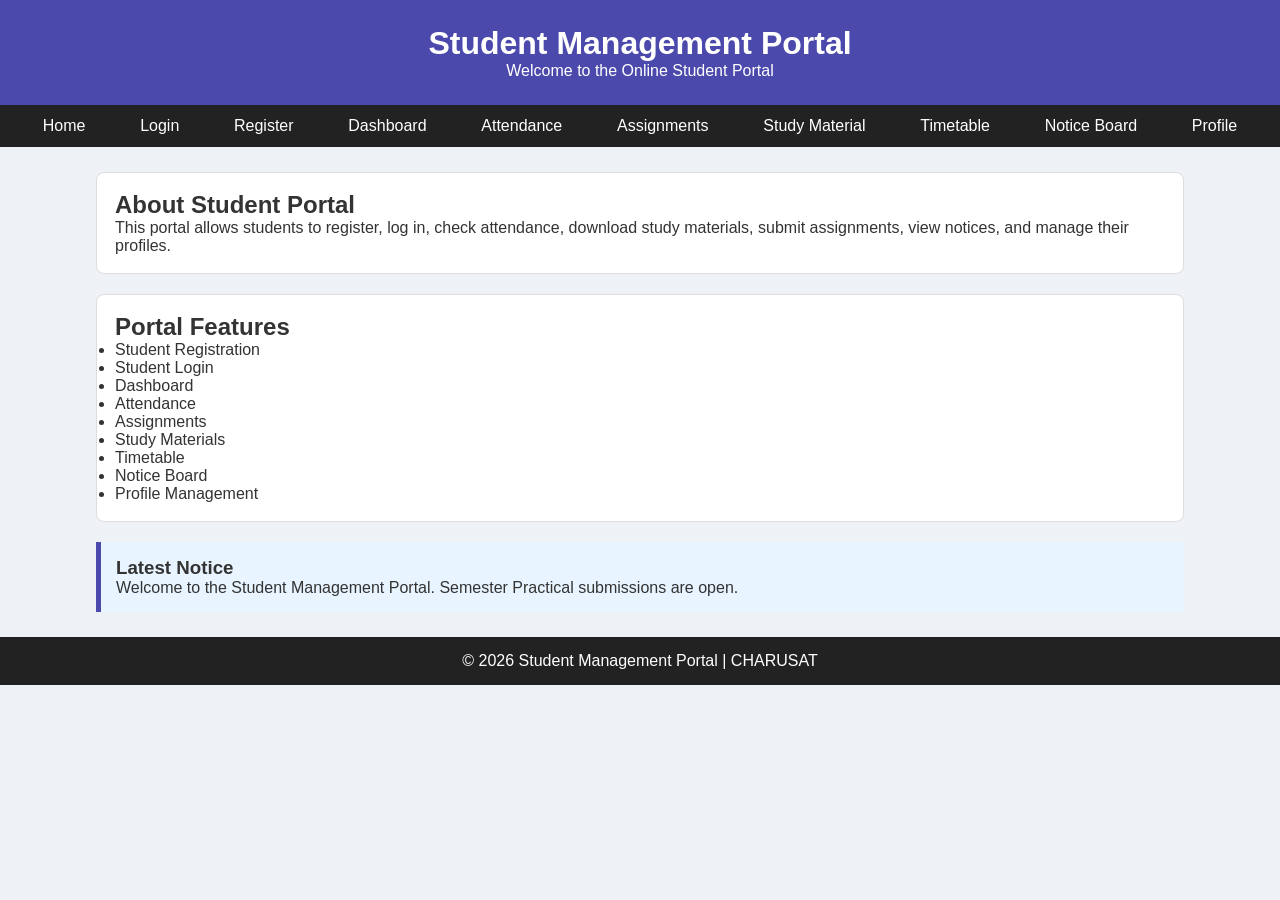
<file: P2,3/index.html>
<!DOCTYPE html>
<html lang="en">

<head>
    <meta charset="UTF-8" />
    <meta name="viewport" content="width=device-width, initial-scale=1.0" />
    <title>Student Management Portal</title>

    <link rel="stylesheet" href="style.css" />
</head>

<body>
    <header>
        <h1>Student Management Portal</h1>
        <p>Welcome to the Online Student Portal</p>
    </header>

    <nav>
        <ul>
            <li><a href="index.html">Home</a></li>
            <li><a href="login.html">Login</a></li>
            <li><a href="register.html">Register</a></li>
            <li><a href="dashboard.html">Dashboard</a></li>
            <li><a href="attendance.html">Attendance</a></li>
            <li><a href="assignment.html">Assignments</a></li>
            <li><a href="study-material.html">Study Material</a></li>
            <li><a href="timetable.html">Timetable</a></li>
            <li><a href="notice.html">Notice Board</a></li>
            <li><a href="profile.html">Profile</a></li>
        </ul>
    </nav>

    <main>
        <section>
            <h2>About Student Portal</h2>

            <article>
                <p>
                    This portal allows students to register, log in, check attendance,
                    download study materials, submit assignments, view notices, and
                    manage their profiles.
                </p>
            </article>
        </section>

        <section>
            <h2>Portal Features</h2>

            <ul>
                <li>Student Registration</li>
                <li>Student Login</li>
                <li>Dashboard</li>
                <li>Attendance</li>
                <li>Assignments</li>
                <li>Study Materials</li>
                <li>Timetable</li>
                <li>Notice Board</li>
                <li>Profile Management</li>
            </ul>
        </section>

        <aside>
            <h3>Latest Notice</h3>
            <p>
                Welcome to the Student Management Portal. Semester Practical
                submissions are open.
            </p>
        </aside>
    </main>

    <footer>
        <p>&copy; 2026 Student Management Portal | CHARUSAT</p>
    </footer>
</body>

</html>
</file>
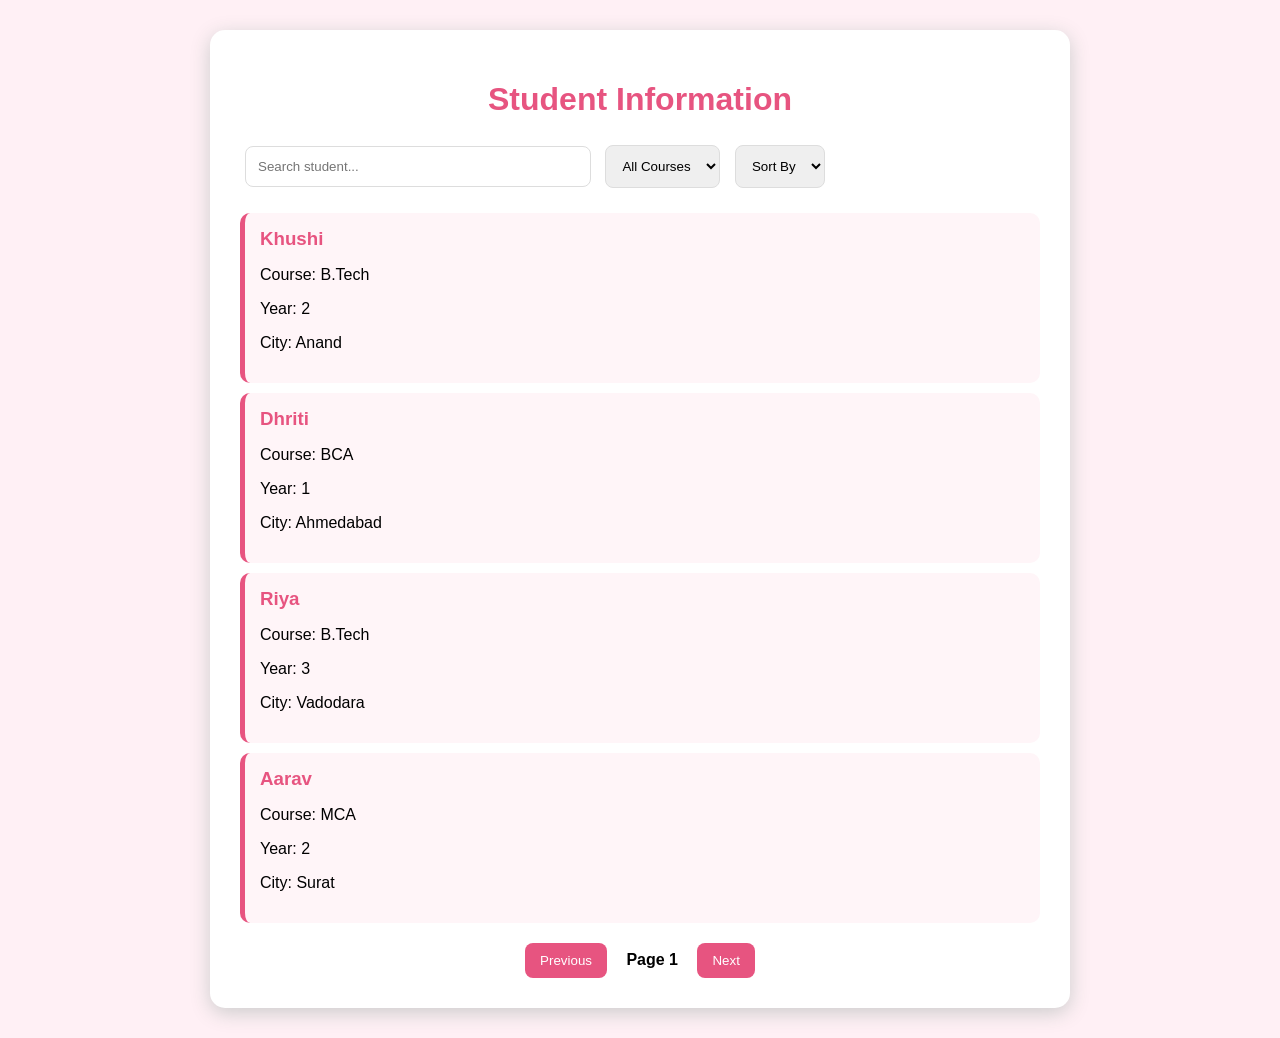
<file: P6/index.html>
<!DOCTYPE html>
<html>

<head>

    <title>Student Data</title>

    <link rel="stylesheet" href="style.css">

</head>

<body>

    <div class="container">

        <h1>Student Information</h1>

        <!-- Search -->
        <input
            type="text"
            id="search"
            placeholder="Search student..."
        >

        <!-- Filter -->
        <select id="courseFilter">

            <option value="All">All Courses</option>
            <option value="B.Tech">B.Tech</option>
            <option value="BCA">BCA</option>
            <option value="MCA">MCA</option>

        </select>

        <!-- Sort -->
        <select id="sort">

            <option value="none">Sort By</option>
            <option value="name">Name</option>
            <option value="year">Year</option>

        </select>


        <!-- Loading Message -->
        <p id="loading">Loading students...</p>

        <!-- Error Message -->
        <p id="error"></p>


        <!-- Student Data -->
        <div id="studentList"></div>


        <!-- Pagination -->
        <div class="pagination">

            <button onclick="previousPage()">
                Previous
            </button>

            <span id="pageNumber">Page 1</span>

            <button onclick="nextPage()">
                Next
            </button>

        </div>

    </div>


    <script src="script.js"></script>

</body>

</html>
</file>
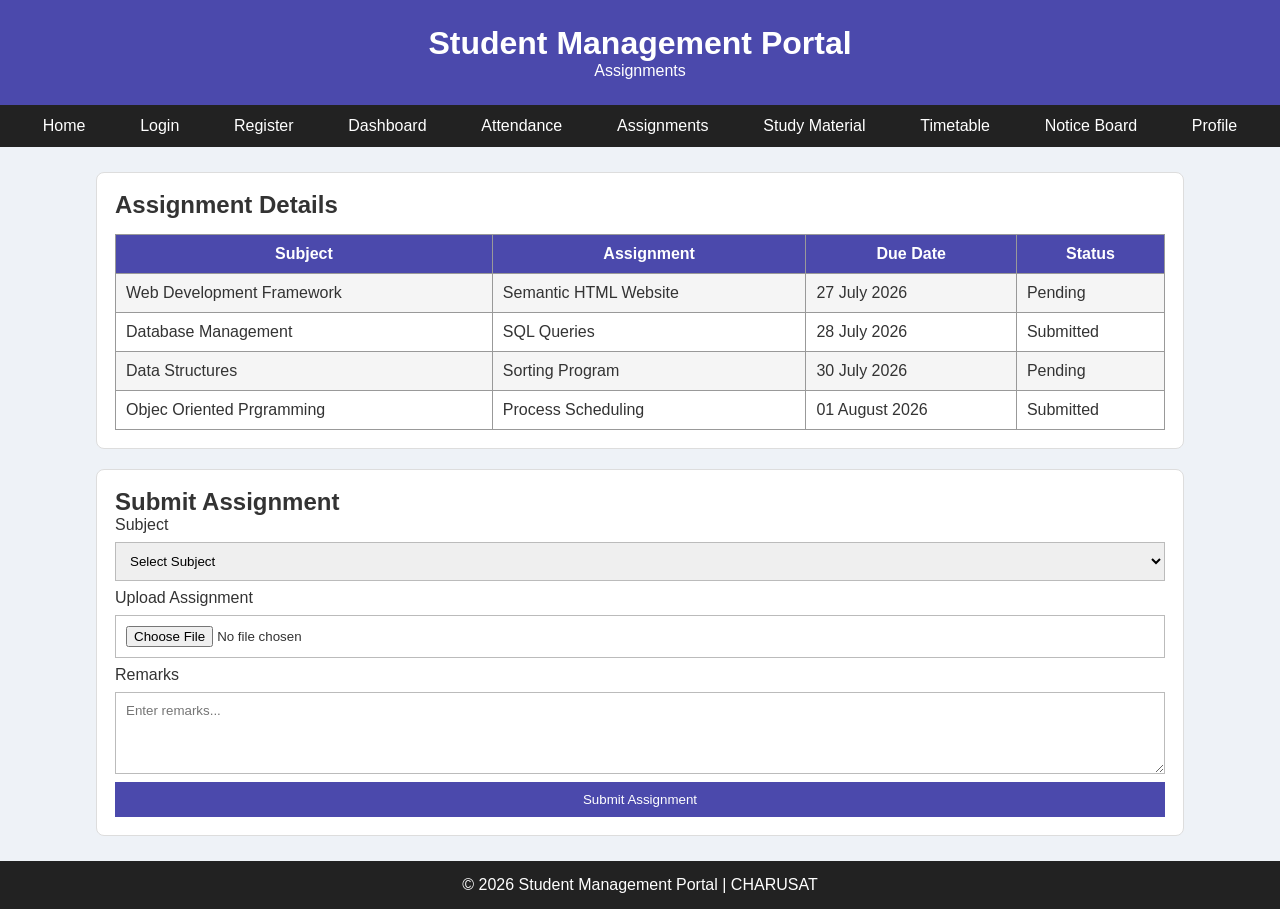
<file: P2,3/assignment.html>
<!DOCTYPE html>
<html lang="en">

<head>
    <meta charset="UTF-8" />
    <meta name="viewport" content="width=device-width, initial-scale=1.0" />
    <title>Assignments | Student Management Portal</title>
    <link rel="stylesheet" href="style.css" />
</head>

<body>
    <header>
        <h1>Student Management Portal</h1>
        <p>Assignments</p>
    </header>

    <nav>
        <ul>
            <li><a href="index.html">Home</a></li>
            <li><a href="login.html">Login</a></li>
            <li><a href="register.html">Register</a></li>
            <li><a href="dashboard.html">Dashboard</a></li>
            <li><a href="attendance.html">Attendance</a></li>
            <li><a href="assignment.html">Assignments</a></li>
            <li><a href="study-material.html">Study Material</a></li>
            <li><a href="timetable.html">Timetable</a></li>
            <li><a href="notice.html">Notice Board</a></li>
            <li><a href="profile.html">Profile</a></li>
        </ul>
    </nav>

    <main>
        <section class="assignment-section">
            <h2>Assignment Details</h2>

            <table>
                <tr>
                    <th>Subject</th>
                    <th>Assignment</th>
                    <th>Due Date</th>
                    <th>Status</th>
                </tr>

                <tr>
                    <td>Web Development Framework</td>
                    <td>Semantic HTML Website</td>
                    <td>27 July 2026</td>
                    <td>Pending</td>
                </tr>

                <tr>
                    <td>Database Management</td>
                    <td>SQL Queries</td>
                    <td>28 July 2026</td>
                    <td>Submitted</td>
                </tr>

                <tr>
                    <td>Data Structures</td>
                    <td>Sorting Program</td>
                    <td>30 July 2026</td>
                    <td>Pending</td>
                </tr>

                <tr>
                    <td>Objec Oriented Prgramming</td>
                    <td>Process Scheduling</td>
                    <td>01 August 2026</td>
                    <td>Submitted</td>
                </tr>
            </table>
        </section>

        <section class="submit-box">
            <h2>Submit Assignment</h2>

            <form>
                <label for="subject">Subject</label>
                <select id="subject" required>
                    <option value="">Select Subject</option>
                    <option>Web Development Framework</option>
                    <option>Database Management</option>
                    <option>Data Structures</option>
                    <option>Operating System</option>
                </select>

                <label for="file">Upload Assignment</label>
                <input type="file" id="file" required />

                <label for="remarks">Remarks</label>
                <textarea id="remarks" rows="4" placeholder="Enter remarks..."></textarea>

                <button type="submit">Submit Assignment</button>
            </form>
        </section>
    </main>

    <footer>
        <p>&copy; 2026 Student Management Portal | CHARUSAT</p>
    </footer>
</body>

</html>
</file>
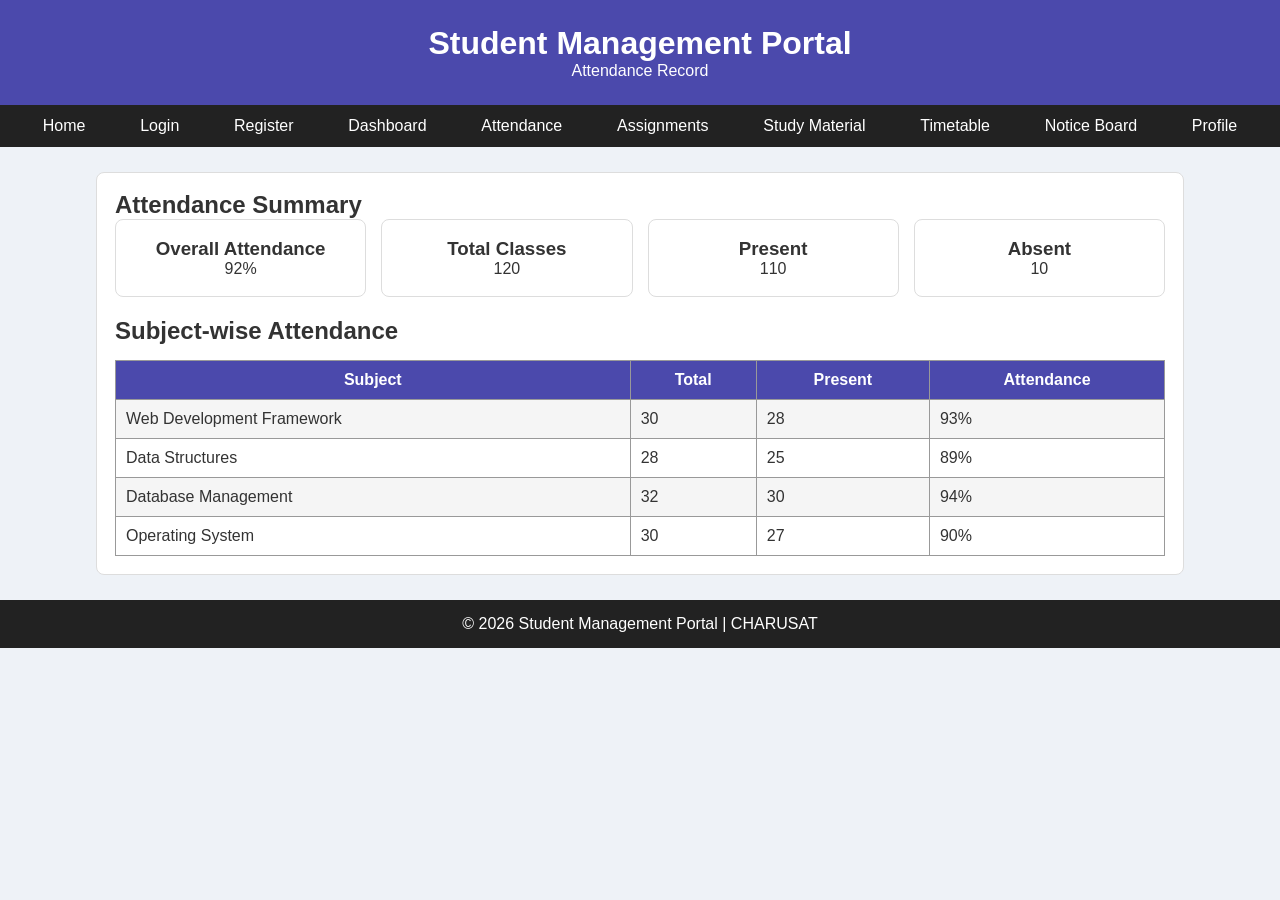
<file: P2,3/attendance.html>
<!DOCTYPE html>
    <html lang="en">
    <head>
        <meta charset="UTF-8" />
        <meta name="viewport" content="width=device-width, initial-scale=1.0" />
        <title>Attendance | Student Management Portal</title>
        <link rel="stylesheet" href="style.css" />
    </head>
    <body>
        <header>
            <h1>Student Management Portal</h1>
            <p>Attendance Record</p>
        </header>
        <nav>
            <ul>
                <li><a href="index.html">Home</a></li>
                <li><a href="login.html">Login</a></li>
                <li><a href="register.html">Register</a></li>
                <li><a href="dashboard.html">Dashboard</a></li>
                <li><a href="attendance.html">Attendance</a></li>
                <li><a href="assignment.html">Assignments</a></li>
                <li><a href="study-material.html">Study Material</a></li>
                <li><a href="timetable.html">Timetable</a></li>
                <li><a href="notice.html">Notice Board</a></li>
                <li><a href="profile.html">Profile</a></li>
            </ul>
        </nav>
        <main>
            <section class="attendance">
                <h2>Attendance Summary</h2>
                <div class="summary">
                    <div class="box">
                        <h3>Overall Attendance</h3>
                        <p>92%</p>
                    </div>
                    <div class="box">
                        <h3>Total Classes</h3>
                        <p>120</p>
                    </div>
                    <div class="box">
                        <h3>Present</h3>
                        <p>110</p>
                    </div>
                    <div class="box">
                        <h3>Absent</h3>
                        <p>10</p>
                    </div>
                </div>
                <h2>Subject-wise Attendance</h2>
                <table>
                    <tr>
                        <th>Subject</th>
                        <th>Total</th>
                        <th>Present</th>
                        <th>Attendance</th>
                    </tr>
                    <tr>
                        <td>Web Development Framework</td>
                        <td>30</td>
                        <td>28</td>
                        <td>93%</td>
                    </tr>
                    <tr>
                        <td>Data Structures</td>
                        <td>28</td>
                        <td>25</td>
                        <td>89%</td>
                    </tr>
                    <tr>
                        <td>Database Management</td>
                        <td>32</td>
                        <td>30</td>
                        <td>94%</td>
                    </tr>
                    <tr>
                        <td>Operating System</td>
                        <td>30</td>
                        <td>27</td>
                        <td>90%</td>
                    </tr>
                </table>
            </section>
        </main>
        <footer>
            <p>&copy; 2026 Student Management Portal | CHARUSAT</p>
        </footer>
    </body>
    </html>
</file>
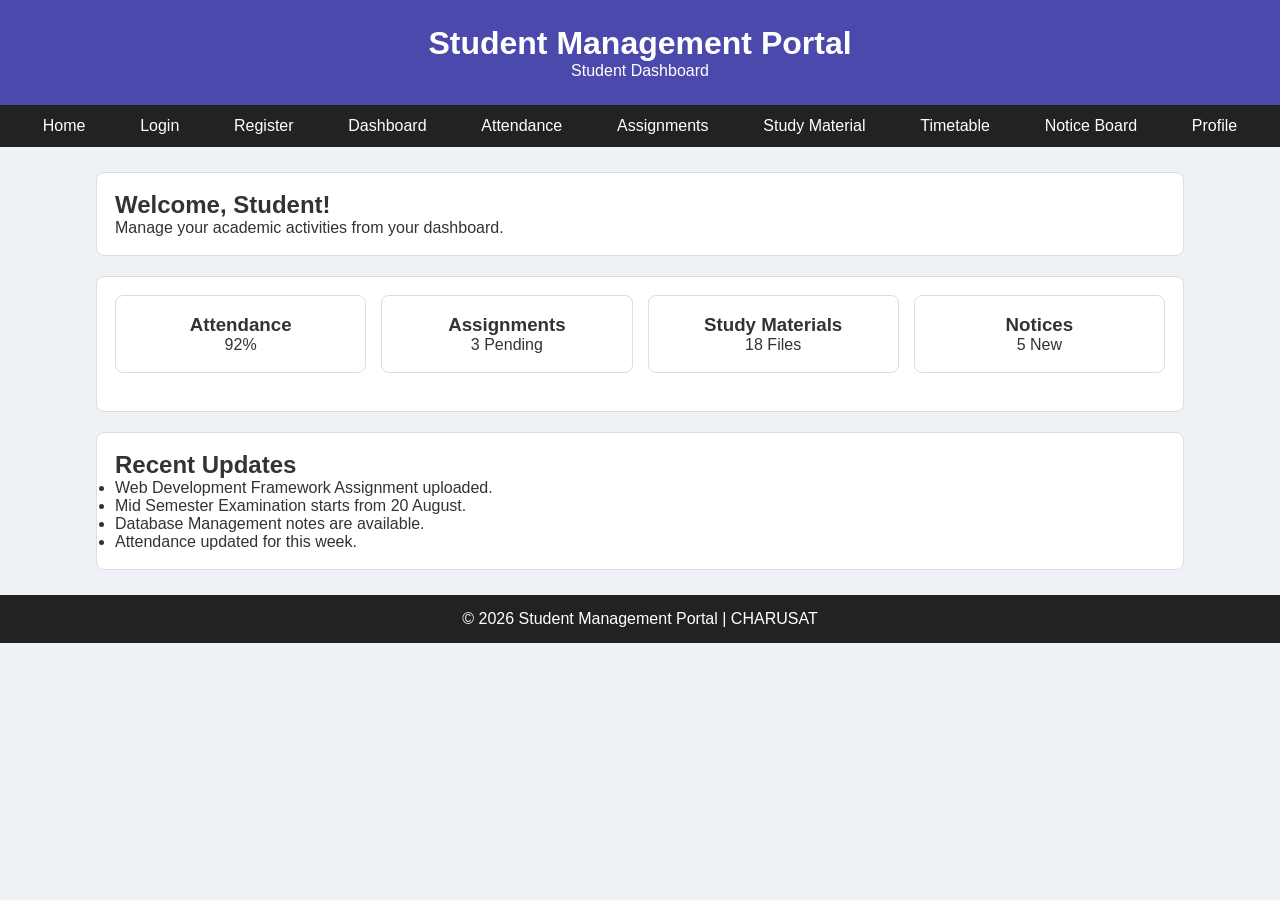
<file: P2,3/dashboard.html>
<!DOCTYPE html>
<html lang="en">

<head>
    <meta charset="UTF-8" />
    <meta name="viewport" content="width=device-width, initial-scale=1.0" />
    <title>Dashboard | Student Management Portal</title>
    <link rel="stylesheet" href="style.css" />
</head>

<body>
    <header>
        <h1>Student Management Portal</h1>
        <p>Student Dashboard</p>
    </header>

    <nav>
        <ul>
            <li><a href="index.html">Home</a></li>
            <li><a href="login.html">Login</a></li>
            <li><a href="register.html">Register</a></li>
            <li><a href="dashboard.html">Dashboard</a></li>
            <li><a href="attendance.html">Attendance</a></li>
            <li><a href="assignment.html">Assignments</a></li>
            <li><a href="study-material.html">Study Material</a></li>
            <li><a href="timetable.html">Timetable</a></li>
            <li><a href="notice.html">Notice Board</a></li>
            <li><a href="profile.html">Profile</a></li>
        </ul>
    </nav>

    <main>
        <section class="welcome">
            <h2>Welcome, Student!</h2>
            <p>Manage your academic activities from your dashboard.</p>
        </section>

        <section class="cards">
            <article class="card">
                <h3>Attendance</h3>
                <p>92%</p>
            </article>

            <article class="card">
                <h3>Assignments</h3>
                <p>3 Pending</p>
            </article>

            <article class="card">
                <h3>Study Materials</h3>
                <p>18 Files</p>
            </article>

            <article class="card">
                <h3>Notices</h3>
                <p>5 New</p>
            </article>
        </section>

        <section class="updates">
            <h2>Recent Updates</h2>

            <ul>
                <li>Web Development Framework Assignment uploaded.</li>
                <li>Mid Semester Examination starts from 20 August.</li>
                <li>Database Management notes are available.</li>
                <li>Attendance updated for this week.</li>
            </ul>
        </section>
    </main>

    <footer>
        <p>&copy; 2026 Student Management Portal | CHARUSAT</p>
    </footer>
</body>

</html>
</file>
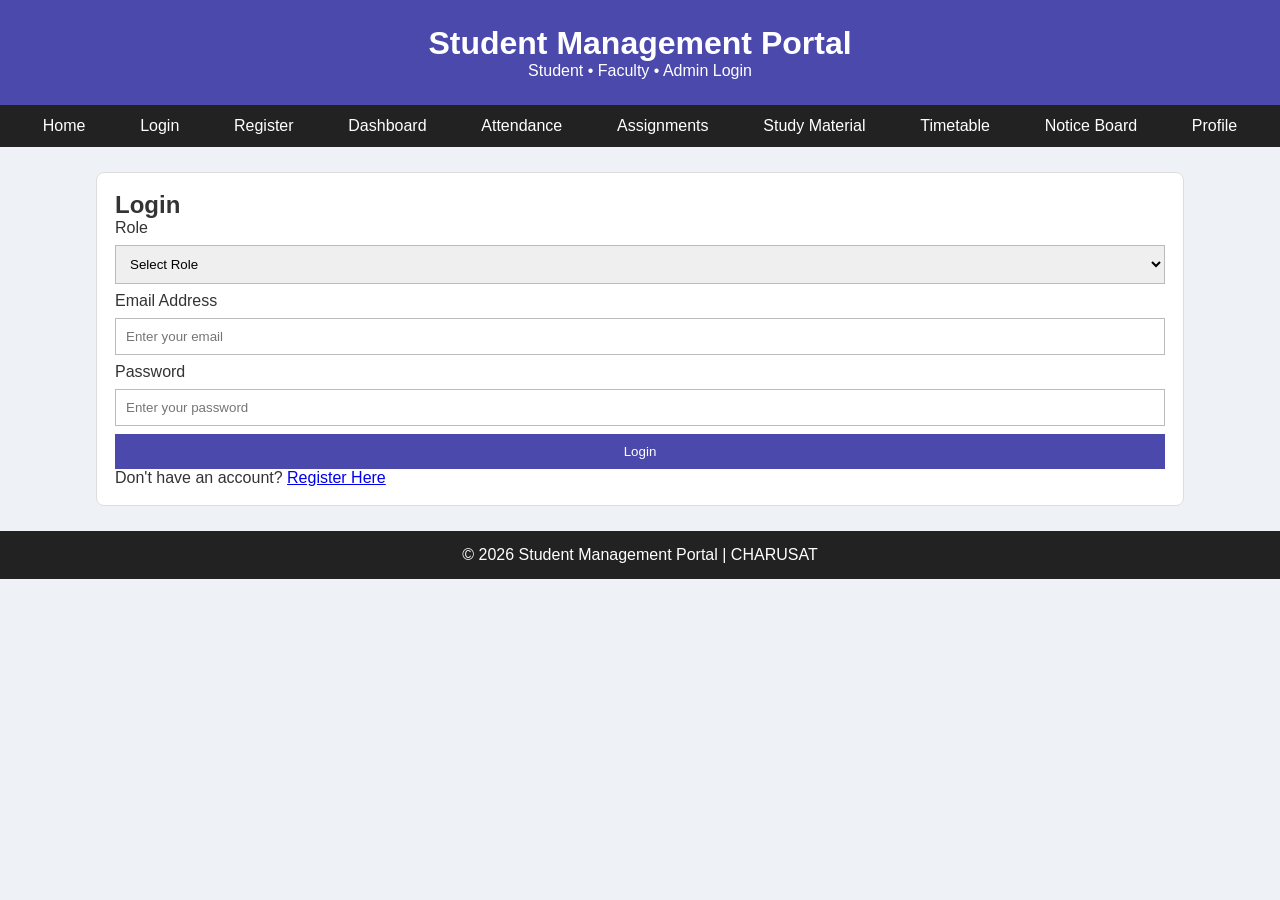
<file: P2,3/login.html>
<!DOCTYPE html>
<html lang="en">
<head>
    <meta charset="UTF-8" />
    <meta name="viewport" content="width=device-width, initial-scale=1.0" />
    <title>Login | Student Management Portal</title>
    <link rel="stylesheet" href="style.css" />
</head>
<body>
    <header>
        <h1>Student Management Portal</h1>
        <p>Student • Faculty • Admin Login</p>
    </header>
    <nav>
        <ul>
            <li><a href="index.html">Home</a></li>
            <li><a href="login.html">Login</a></li>
            <li><a href="register.html">Register</a></li>
            <li><a href="dashboard.html">Dashboard</a></li>
            <li><a href="attendance.html">Attendance</a></li>
            <li><a href="assignment.html">Assignments</a></li>
            <li><a href="study-material.html">Study Material</a></li>
            <li><a href="timetable.html">Timetable</a></li>
            <li><a href="notice.html">Notice Board</a></li>
            <li><a href="profile.html">Profile</a></li>
        </ul>
    </nav>
    <main>
        <section class="login-box">
            <h2>Login</h2>
            <form action="#" method="post">
                <label for="role">Role</label>
                <select id="role" name="role" required>
                    <option value="">Select Role</option>
                    <option>Student</option>
                    <option>Faculty</option>
                    <option>Admin</option>
                </select>
                <label for="email">Email Address</label>
                <input type="email" id="email" name="email" placeholder="Enter your email" required />
                <label for="password">Password</label>
                <input type="password" id="password" name="password" placeholder="Enter your password" required />
                <button type="submit">Login</button>
            </form>
            <p class="register-link">
                Don't have an account?
                <a href="register.html">Register Here</a>
            </p>
        </section>
    </main>
    <footer>
        <p>&copy; 2026 Student Management Portal | CHARUSAT</p>
    </footer>
</body>
</html>
</file>
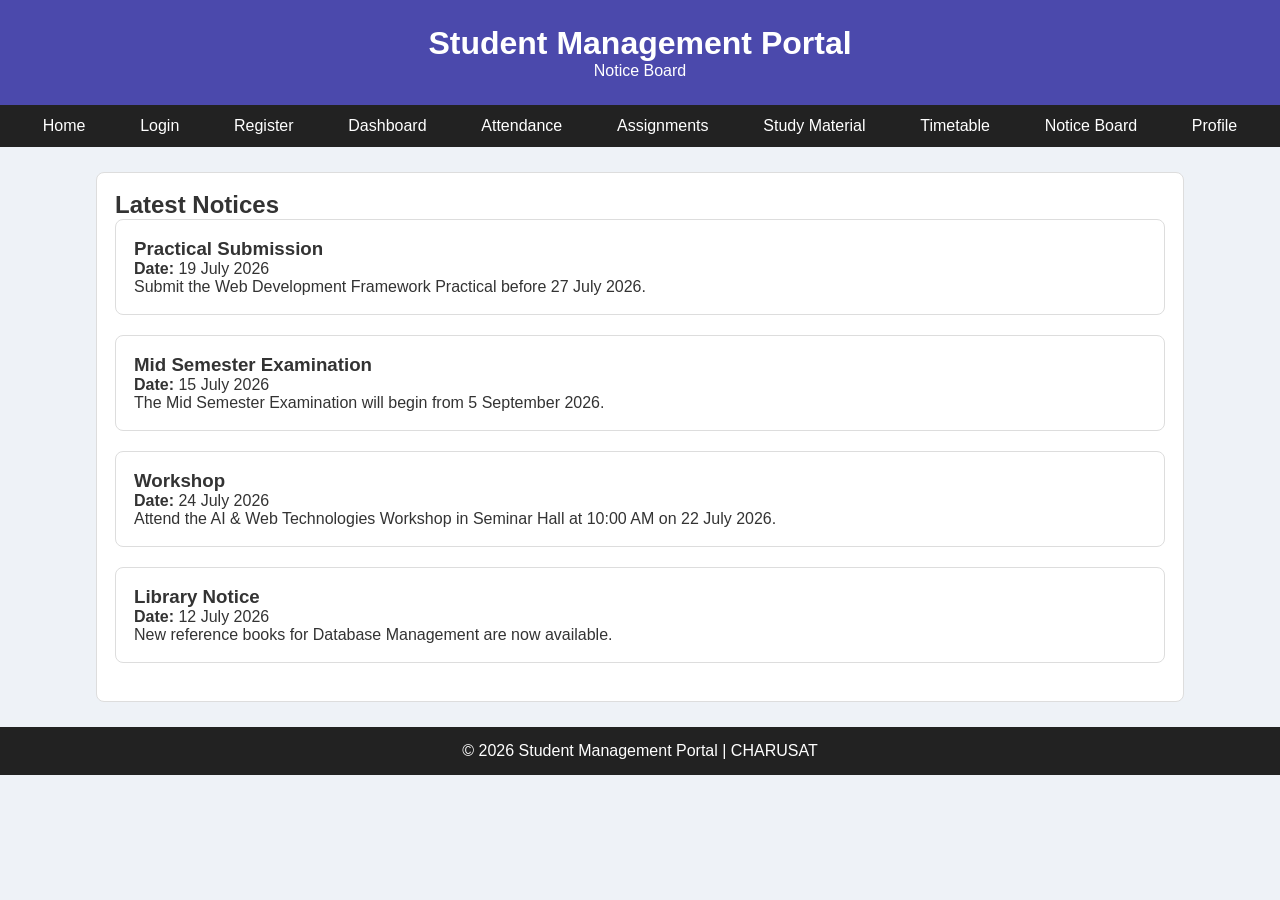
<file: P2,3/notice.html>
<!DOCTYPE html>
<html lang="en">

<head>
    <meta charset="UTF-8" />
    <meta name="viewport" content="width=device-width, initial-scale=1.0" />
    <title>Notice Board | Student Management Portal</title>
    <link rel="stylesheet" href="style.css" />
</head>

<body>
    <header>
        <h1>Student Management Portal</h1>
        <p>Notice Board</p>
    </header>

    <nav>
        <ul>
            <li><a href="index.html">Home</a></li>
            <li><a href="login.html">Login</a></li>
            <li><a href="register.html">Register</a></li>
            <li><a href="dashboard.html">Dashboard</a></li>
            <li><a href="attendance.html">Attendance</a></li>
            <li><a href="assignment.html">Assignments</a></li>
            <li><a href="study.html">Study Material</a></li>
            <li><a href="TT.html">Timetable</a></li>
            <li><a href="notice.html">Notice Board</a></li>
            <li><a href="profile.html">Profile</a></li>
        </ul>
    </nav>

    <main>
        <section class="notice-board">
            <h2>Latest Notices</h2>

            <article class="notice-card">
                <h3>Practical Submission</h3>
                <p><strong>Date:</strong> 19 July 2026</p>
                <p>
                    Submit the Web Development Framework Practical before 27 July 2026.
                </p>
            </article>

            <article class="notice-card">
                <h3>Mid Semester Examination</h3>
                <p><strong>Date:</strong> 15 July 2026</p>
                <p>The Mid Semester Examination will begin from 5 September 2026.</p>
            </article>

            <article class="notice-card">
                <h3>Workshop</h3>
                <p><strong>Date:</strong> 24 July 2026</p>
                <p>
                    Attend the AI & Web Technologies Workshop in Seminar Hall at 10:00
                    AM on 22 July 2026.
                </p>
            </article>

            <article class="notice-card">
                <h3>Library Notice</h3>
                <p><strong>Date:</strong> 12 July 2026</p>
                <p>New reference books for Database Management are now available.</p>
            </article>
        </section>
    </main>

    <footer>
        <p>&copy; 2026 Student Management Portal | CHARUSAT</p>
    </footer>
</body>

</html>
</file>
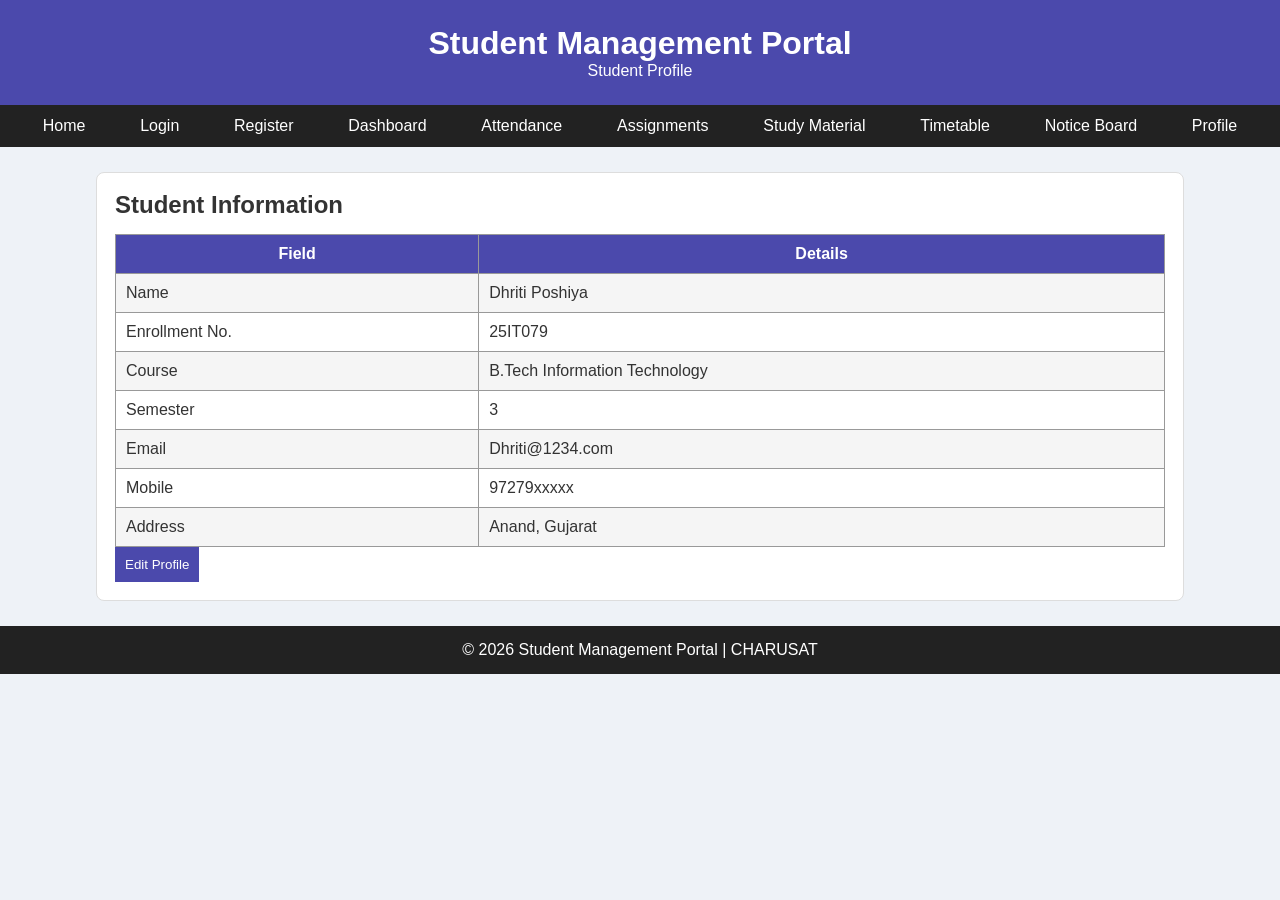
<file: P2,3/profile.html>
<!DOCTYPE html>
<html lang="en">

<head>
    <meta charset="UTF-8" />
    <meta name="viewport" content="width=device-width, initial-scale=1.0" />
    <title>Profile | Student Management Portal</title>
    <link rel="stylesheet" href="style.css" />
</head>

<body>
    <header>
        <h1>Student Management Portal</h1>
        <p>Student Profile</p>
    </header>

    <nav>
        <ul>
            <li><a href="index.html">Home</a></li>
            <li><a href="login.html">Login</a></li>
            <li><a href="register.html">Register</a></li>
            <li><a href="dashboard.html">Dashboard</a></li>
            <li><a href="attendance.html">Attendance</a></li>
            <li><a href="assignment.html">Assignments</a></li>
            <li><a href="study.html">Study Material</a></li>
            <li><a href="TT.html">Timetable</a></li>
            <li><a href="notice.html">Notice Board</a></li>
            <li><a href="profile.html">Profile</a></li>
        </ul>
    </nav>

    <main>
        <section class="profile-card">
            <h2>Student Information</h2>

            <table>
                <tr>
                    <th>Field</th>
                    <th>Details</th>
                </tr>

                <tr>
                    <td>Name</td>
                    <td>Dhriti Poshiya</td>
                </tr>

                <tr>
                    <td>Enrollment No.</td>
                    <td>25IT079</td>
                </tr>

                <tr>
                    <td>Course</td>
                    <td>B.Tech Information Technology</td>
                </tr>

                <tr>
                    <td>Semester</td>
                    <td>3</td>
                </tr>

                <tr>
                    <td>Email</td>
                    <td>Dhriti@1234.com</td>
                </tr>

                <tr>
                    <td>Mobile</td>
                    <td>97279xxxxx</td>
                </tr>

                <tr>
                    <td>Address</td>
                    <td>Anand, Gujarat</td>
                </tr>
            </table>

            <button>Edit Profile</button>
        </section>
    </main>

    <footer>
        <p>&copy; 2026 Student Management Portal | CHARUSAT</p>
    </footer>
</body>

</html>
</file>
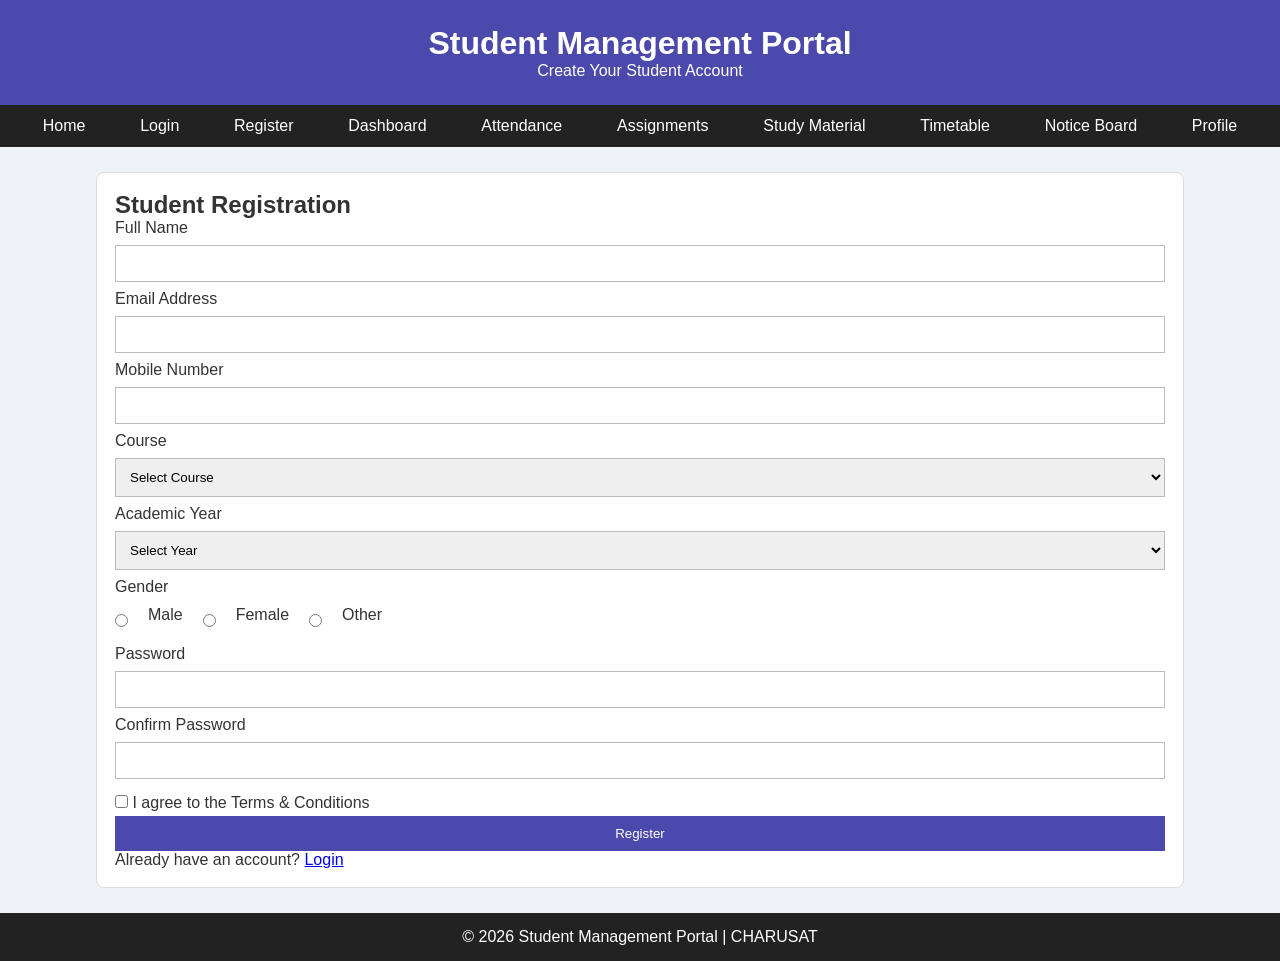
<file: P2,3/register.html>
<!DOCTYPE html>
<html lang="en">

<head>
    <meta charset="UTF-8" />
    <meta name="viewport" content="width=device-width, initial-scale=1.0" />
    <title>Register | Student Management Portal</title>
    <link rel="stylesheet" href="style.css" />
</head>

<body>
    <header>
        <h1>Student Management Portal</h1>
        <p>Create Your Student Account</p>
    </header>

    <nav>
        <ul>
            <li><a href="index.html">Home</a></li>
            <li><a href="login.html">Login</a></li>
            <li><a href="register.html">Register</a></li>
            <li><a href="dashboard.html">Dashboard</a></li>
            <li><a href="attendance.html">Attendance</a></li>
            <li><a href="assignment.html">Assignments</a></li>
            <li><a href="study-material.html">Study Material</a></li>
            <li><a href="timetable.html">Timetable</a></li>
            <li><a href="notice.html">Notice Board</a></li>
            <li><a href="profile.html">Profile</a></li>
        </ul>
    </nav>

    <main>
        <section class="register-box">
            <h2>Student Registration</h2>

            <form action="#" method="post">
                <label for="name">Full Name</label>
                <input type="text" id="name" name="name" required />

                <label for="email">Email Address</label>
                <input type="email" id="email" name="email" required />

                <label for="mobile">Mobile Number</label>
                <input type="tel" id="mobile" name="mobile" required />

                <label for="course">Course</label>
                <select id="course" name="course" required>
                    <option value="">Select Course</option>
                    <option>B.Tech Information Technology</option>
                    <option>B.Tech Computer Engineering</option>
                    <option>B.Tech CE</option>
                    <option>B.Tech Mechanical</option>
                </select>

                <label for="year">Academic Year</label>
                <select id="year" name="year" required>
                    <option value="">Select Year</option>
                    <option>1st Year</option>
                    <option>2nd Year</option>
                    <option>3rd Year</option>
                    <option>4th Year</option>
                </select>

                <label>Gender</label>

                <div class="gender">
                    <input type="radio" id="male" name="gender" />
                    <label for="male">Male</label>

                    <input type="radio" id="female" name="gender" />
                    <label for="female">Female</label>

                    <input type="radio" id="other" name="gender" />
                    <label for="other">Other</label>
                </div>

                <label for="password">Password</label>
                <input type="password" id="password" name="password" required />

                <label for="confirm">Confirm Password</label>
                <input type="password" id="confirm" name="confirm" required />

                <label class="terms">
                    <input type="checkbox" required />
                    I agree to the Terms & Conditions
                </label>

                <button type="submit">Register</button>
            </form>

            <p class="login-link">
                Already have an account?
                <a href="login.html">Login</a>
            </p>
        </section>
    </main>

    <footer>
        <p>&copy; 2026 Student Management Portal | CHARUSAT</p>
    </footer>
</body>

</html>
</file>
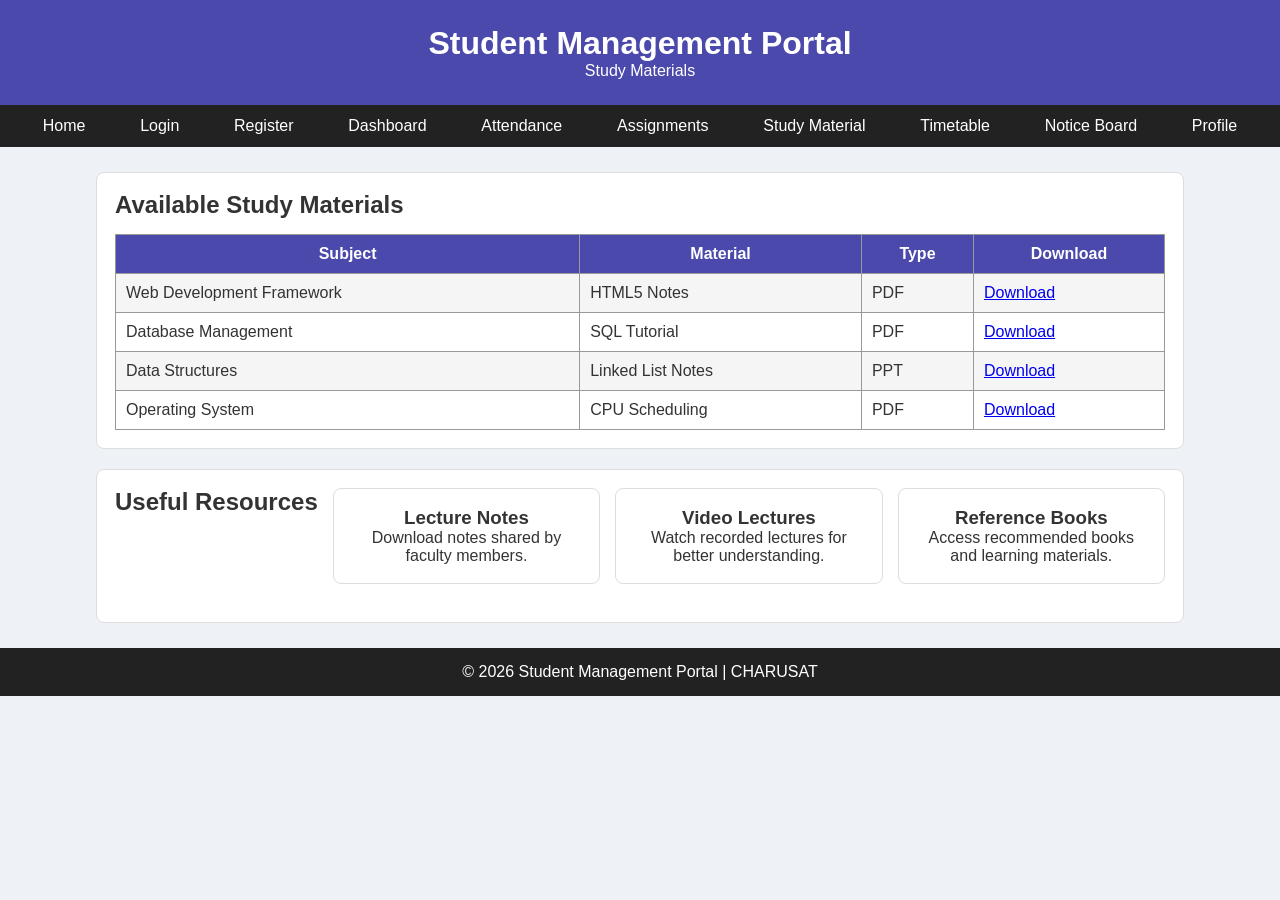
<file: P2,3/study-material.html>
<!DOCTYPE html>
<html lang="en">

<head>
    <meta charset="UTF-8" />
    <meta name="viewport" content="width=device-width, initial-scale=1.0" />
    <title>Study Material | Student Management Portal</title>
    <link rel="stylesheet" href="style.css" />
</head>

<body>
    <header>
        <h1>Student Management Portal</h1>
        <p>Study Materials</p>
    </header>

    <nav>
        <ul>
            <li><a href="index.html">Home</a></li>
            <li><a href="login.html">Login</a></li>
            <li><a href="register.html">Register</a></li>
            <li><a href="dashboard.html">Dashboard</a></li>
            <li><a href="attendance.html">Attendance</a></li>
            <li><a href="assignment.html">Assignments</a></li>
            <li><a href="study.html">Study Material</a></li>
            <li><a href="timetable.html">Timetable</a></li>
            <li><a href="notice.html">Notice Board</a></li>
            <li><a href="profile.html">Profile</a></li>
        </ul>
    </nav>

    <main>
        <section class="materials">
            <h2>Available Study Materials</h2>

            <table>
                <tr>
                    <th>Subject</th>
                    <th>Material</th>
                    <th>Type</th>
                    <th>Download</th>
                </tr>

                <tr>
                    <td>Web Development Framework</td>
                    <td>HTML5 Notes</td>
                    <td>PDF</td>
                    <td><a href="#">Download</a></td>
                </tr>

                <tr>
                    <td>Database Management</td>
                    <td>SQL Tutorial</td>
                    <td>PDF</td>
                    <td><a href="#">Download</a></td>
                </tr>

                <tr>
                    <td>Data Structures</td>
                    <td>Linked List Notes</td>
                    <td>PPT</td>
                    <td><a href="#">Download</a></td>
                </tr>

                <tr>
                    <td>Operating System</td>
                    <td>CPU Scheduling</td>
                    <td>PDF</td>
                    <td><a href="#">Download</a></td>
                </tr>
            </table>
        </section>

        <section class="resources">
            <h2>Useful Resources</h2>

            <div class="card">
                <h3>Lecture Notes</h3>
                <p>Download notes shared by faculty members.</p>
            </div>

            <div class="card">
                <h3>Video Lectures</h3>
                <p>Watch recorded lectures for better understanding.</p>
            </div>

            <div class="card">
                <h3>Reference Books</h3>
                <p>Access recommended books and learning materials.</p>
            </div>
        </section>
    </main>

    <footer>
        <p>&copy; 2026 Student Management Portal | CHARUSAT</p>
    </footer>
</body>

</html>
</file>
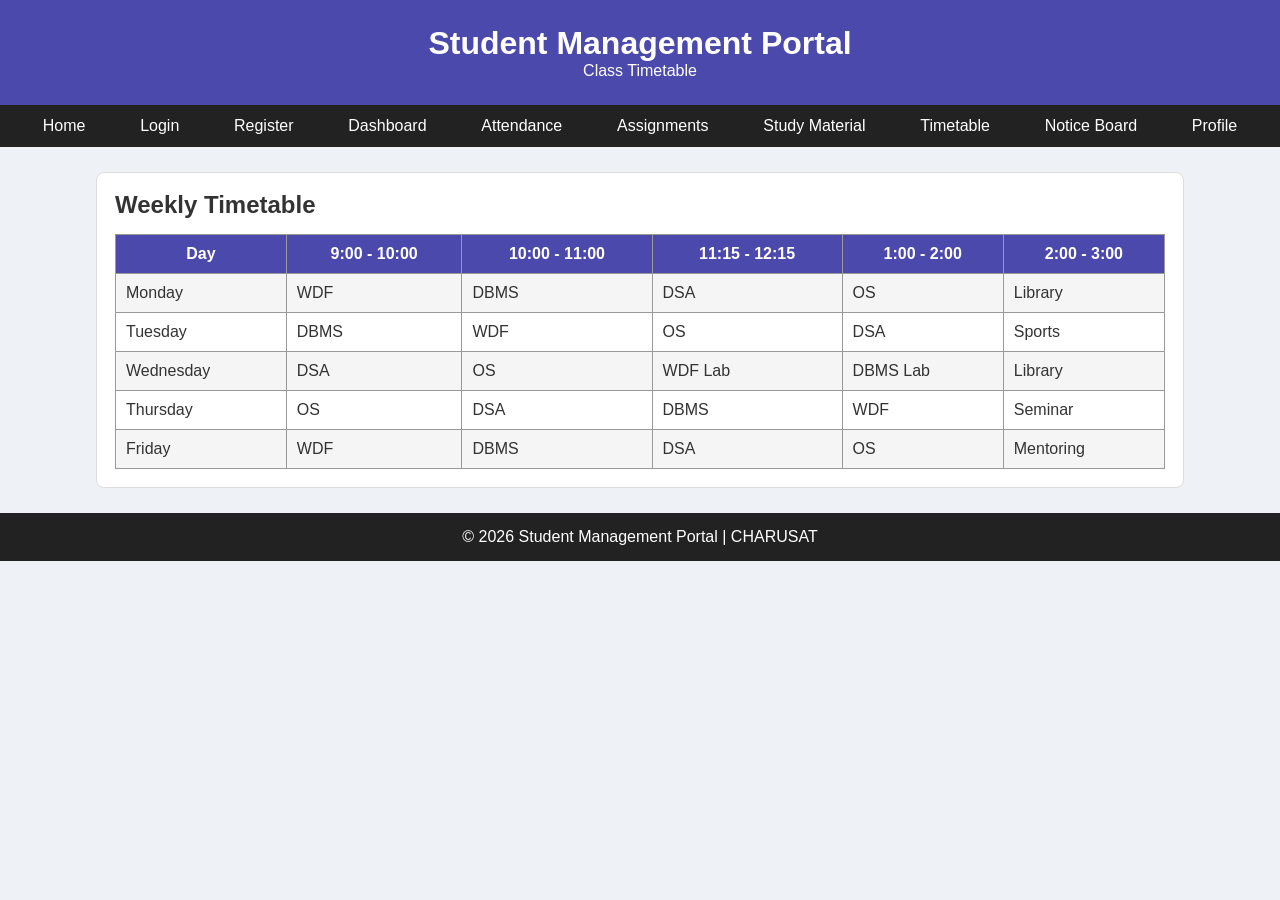
<file: P2,3/timetable.html>
<!DOCTYPE html>
<html lang="en">

<head>
    <meta charset="UTF-8" />
    <meta name="viewport" content="width=device-width, initial-scale=1.0" />
    <title>Timetable | Student Management Portal</title>
    <link rel="stylesheet" href="style.css" />
</head>

<body>
    <header>
        <h1>Student Management Portal</h1>
        <p>Class Timetable</p>
    </header>

    <nav>
        <ul>
            <li><a href="index.html">Home</a></li>
            <li><a href="login.html">Login</a></li>
            <li><a href="register.html">Register</a></li>
            <li><a href="dashboard.html">Dashboard</a></li>
            <li><a href="attendance.html">Attendance</a></li>
            <li><a href="assignment.html">Assignments</a></li>
            <li><a href="study.html">Study Material</a></li>
            <li><a href="TT.html">Timetable</a></li>
            <li><a href="notice.html">Notice Board</a></li>
            <li><a href="profile.html">Profile</a></li>
        </ul>
    </nav>

    <main>
        <section class="timetable">
            <h2>Weekly Timetable</h2>

            <table>
                <tr>
                    <th>Day</th>
                    <th>9:00 - 10:00</th>
                    <th>10:00 - 11:00</th>
                    <th>11:15 - 12:15</th>
                    <th>1:00 - 2:00</th>
                    <th>2:00 - 3:00</th>
                </tr>

                <tr>
                    <td>Monday</td>
                    <td>WDF</td>
                    <td>DBMS</td>
                    <td>DSA</td>
                    <td>OS</td>
                    <td>Library</td>
                </tr>

                <tr>
                    <td>Tuesday</td>
                    <td>DBMS</td>
                    <td>WDF</td>
                    <td>OS</td>
                    <td>DSA</td>
                    <td>Sports</td>
                </tr>

                <tr>
                    <td>Wednesday</td>
                    <td>DSA</td>
                    <td>OS</td>
                    <td>WDF Lab</td>
                    <td>DBMS Lab</td>
                    <td>Library</td>
                </tr>

                <tr>
                    <td>Thursday</td>
                    <td>OS</td>
                    <td>DSA</td>
                    <td>DBMS</td>
                    <td>WDF</td>
                    <td>Seminar</td>
                </tr>

                <tr>
                    <td>Friday</td>
                    <td>WDF</td>
                    <td>DBMS</td>
                    <td>DSA</td>
                    <td>OS</td>
                    <td>Mentoring</td>
                </tr>
            </table>
        </section>
    </main>

    <footer>
        <p>&copy; 2026 Student Management Portal | CHARUSAT</p>
    </footer>
</body>

</html>
</file>
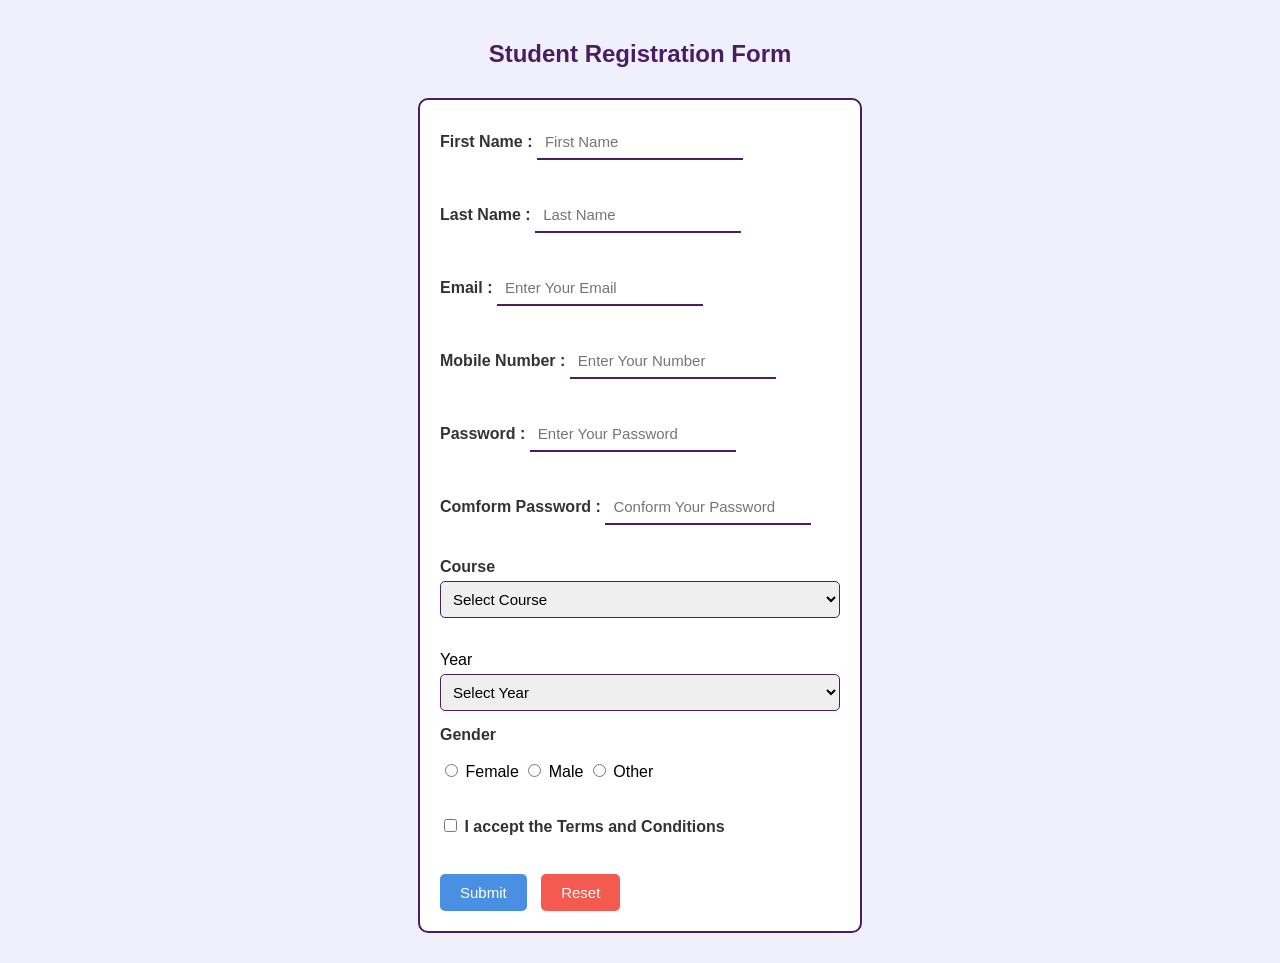
<file: P5/form.html>
<!DOCTYPE html>
<html lang="en">
<head>
    <meta charset="UTF-8">
    <meta name="viewport" content="width=device-width, initial-scale=1.0">
    <title>Student Registration Form</title>
    <link rel="stylesheet" href="form.css">
</head>
<body>
    <h2> Student Registration Form</h2>
    <form action="#" method="post" name="myForm" id="myForm">

        <label for="first name">First Name :  </label>
        <input id="fn" type ="text" name ="first name" placeholder="First Name" required><br>
        <br><label for="first name">Last Name : </label>
        <input id="ln" type ="text" name ="last name" placeholder="Last Name" required><br>

        <br><label for="Email">Email : </label>
        <input id="em" type ="email" name ="Email" placeholder="Enter Your Email" required><br>

        <br><label for="Number">Mobile Number :</label>
        <input id="num" type ="tel" name ="Mobile number" placeholder="Enter Your Number" required><br>

        <br><label for="Password">Password :</label>
        <input id="pass" type="password" name="password" placeholder="Enter Your Password" required><br>

        <br><label for="Comform Password"> Comform Password :</label>
        <input id="cpass" type="password" name="Cpassword" placeholder="Conform Your Password" required><br>

        <br><label>Course</label><br>
        <select id="course" name="course">
            <option>Select Course</option>
            <option>B.Tech</option>
            <option>BCA</option>
            <option>B.Sc</option>
            <option>B.Com</option>
        </select>
        <br>

        <br><lable> Year </lable><br>
        <select id="year" name="year">
            <option>Select Year</option>
            <option>1st Year</option>
            <option>2nd Year</option>
            <option>3rd Year</option>
            <option>4th Year</option>
        </select>
        <br>

        <label>Gender</label><br>
        <input type="radio" name="gender" required>
        <lable for="female" > Female</lable>
        <input type="radio" name="gender" required>
        <lable for="male" > Male</lable>
        <input type="radio" name="gender" required>
        <lable for="Other" >Other</lable><br><br>

        <input type="checkbox" required>
        <label>I accept the Terms and Conditions</label><br><br>

        <button type="button" id="submit" onclick="vaildateForm()"> Submit</button>
        <button type="reset"> Reset</button>

     </form>
     <script src="form.js"></script>
</body>
</html>
</file>
<file: P2,3/style.css>
* {
    margin: 0;
    padding: 0;
    box-sizing: border-box;
    font-family: Verdana, sans-serif;
}
body {
    background: #eef2f7;
    color: #333;
}
header {
    background: #4b49ac;
    color: white;
    text-align: center;
    padding: 25px;
}
nav {
    background: #222;
}
nav ul {
    list-style: none;
    display: flex;
    justify-content: space-evenly;
    flex-wrap: wrap;
}
nav ul li a {
    display: block;
    padding: 12px;
    color: white;
    text-decoration: none;
}
nav ul li a:hover {
    background: #6c63ff;
}
main {
    width: 85%;
    margin: 25px auto;
}
section,.card,.box,.notice-card,.profile-card {
    background: white;
    padding: 18px;
    margin-bottom: 20px;
    border: 1px solid #ddd;
    border-radius: 8px;
}
.cards,.summary,.resources {
    display: flex;
    justify-content: space-between;
    gap: 15px;
    flex-wrap: wrap;
}
.card,.box {
    flex: 1;
    min-width: 200px;
    text-align: center;
}
table {
    width: 100%;
    border-collapse: collapse;
    margin-top: 15px;
}
th,td {
    border: 1px solid #999;
    padding: 10px;
}
th {
    background: #4b49ac;
    color: white;
}
tr:nth-child(even) {
    background: #f5f5f5;
}
form {
    display: flex;
    flex-direction: column;
}
input,select,textarea {
    padding: 10px;
    margin: 8px 0;
    border: 1px solid #bbb;
}
button {
    padding: 10px;
    background: #4b49ac;
    color: white;
    border: none;
}
button:hover {
    background: #39378a;
}
.gender {
    display: flex;
    gap: 20px;
    margin: 10px 0;
}
.profile-img img {
    width: 140px;
    height: 140px;
    border-radius: 50%;
    display: block;
    margin: auto;
}
aside {
    background: #e8f4ff;
    padding: 15px;
    border-left: 5px solid #4b49ac;
}
footer {
    background: #222;
    color: white;
    text-align: center;
    padding: 15px;
}
@media(max-width:768px) {
    nav ul,
    .cards,
    .summary,
    .resources {
        flex-direction: column;
    }
    main {
        width: 95%;
    }
}
</file>
<file: P6/style.css>
body {

    font-family: Arial;

    background: #fff0f5;

    margin: 0;

    padding: 30px;

}


.container {

    max-width: 800px;

    margin: auto;

    background: white;

    padding: 30px;

    border-radius: 15px;

    box-shadow: 0 5px 20px #ccc;

}


h1 {

    text-align: center;

    color: #e75480;

}


input,
select {

    padding: 12px;

    margin: 5px;

    border: 1px solid #ddd;

    border-radius: 8px;

}


input {

    width: 40%;

}


#studentList {

    margin-top: 20px;

}


.student {

    background: #fff5f8;

    padding: 15px;

    margin: 10px 0;

    border-radius: 10px;

    border-left: 5px solid #e75480;

}


.student h3 {

    margin: 0;

    color: #e75480;

}


button {

    padding: 10px 15px;

    border: none;

    border-radius: 8px;

    background: #e75480;

    color: white;

    cursor: pointer;

}


button:hover {

    background: #d63f6d;

}


.pagination {

    text-align: center;

    margin-top: 20px;

}


#pageNumber {

    margin: 0 15px;

    font-weight: bold;

}


#loading {

    text-align: center;

    color: #e75480;

}


#error {

    text-align: center;

    color: red;

}
</file>
<file: P5/form.css>
*{
    margin-top: 20px;
    padding: 0;
}
body{
    font-family: Arial, sans-serif;
    background-color: rgb(240, 240, 253);
    margin: 0;
    padding: 0;
}

h2{
    text-align: center;
    color: rgb(75, 30, 99);
    margin-top: 20px;
}

form{
    width: 400px;
    margin: 30px auto;
    padding: 20px;
    background-color: white;
    border: 2px solid rgb(75, 30, 99);
    border-radius: 10px;
}

label{
    font-weight: bold;
    color: #333;
}

#fn,
#ln,
#em,
#num,
#pass,
#cpass{
    width: 100%;
    padding: 8px;
    margin-top: 5px;
    margin-bottom: 15px;
    border: none;
    border-bottom: 2px solid rgb(75, 30, 99);
    width: auto;
    font-size: 15px;
}

select{
    width: 100%;
    padding: 8px;
    margin-top: 5px;
    margin-bottom: 15px;
    border: 1px solid rgb(75, 30, 99);
    border-radius: 5px;
    font-size: 15px;
}

button{
    padding: 10px 20px;
    border: none;
    border-radius: 5px;
    color: white;
    cursor: pointer;
    font-size: 15px;
}

button[type="button"]{
    background-color: #4a90e2;
}
button[type="button"]:hover{
    opacity: 0.7;
}

button[type="reset"]{
    background-color: #f45a4f;
    margin-left: 10px;
}
button[type="reset"]:hover{
   opacity: 0.7;
}
</file>
